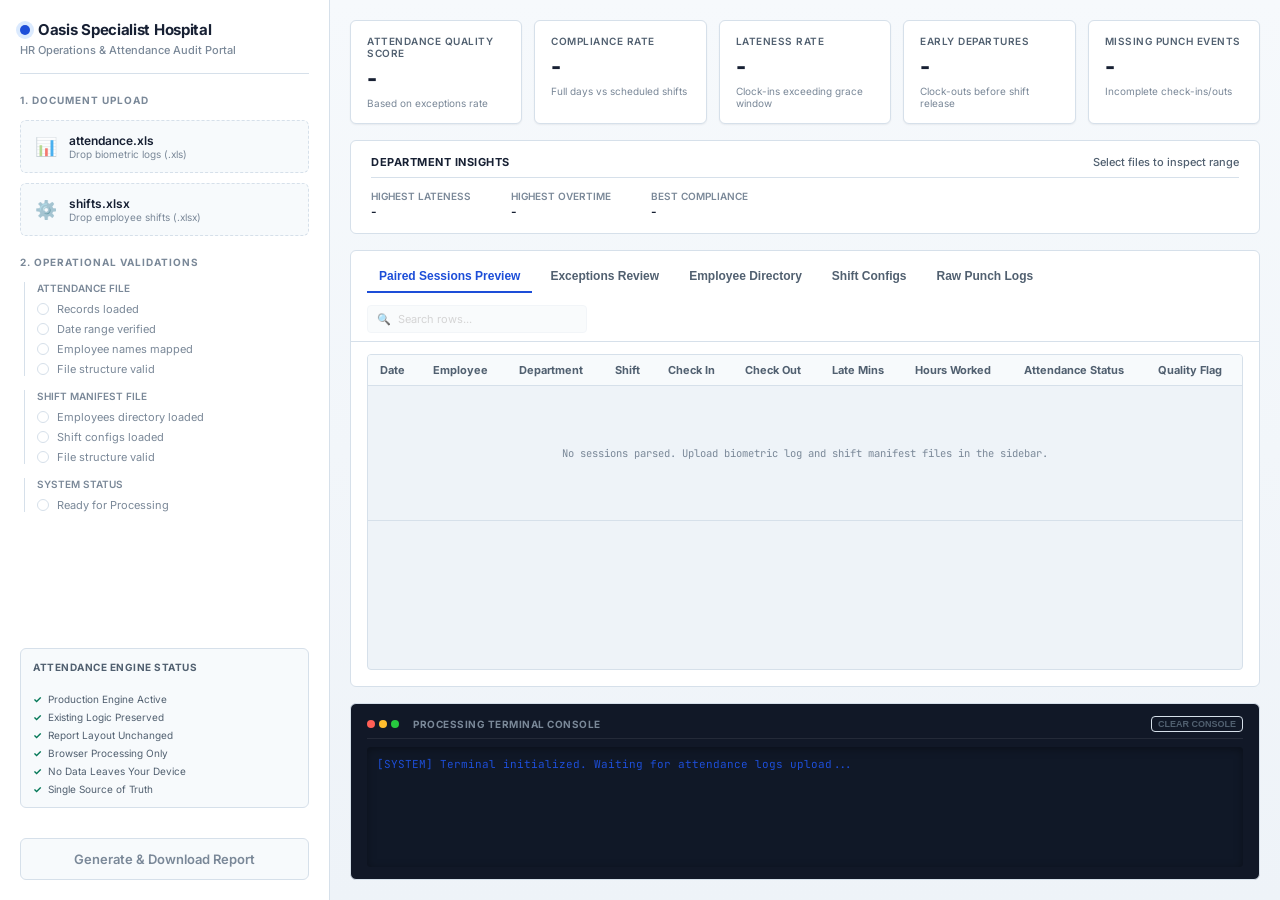
<file: index.html>
<!DOCTYPE html>
<html lang="en">
<head>
  <meta charset="UTF-8">
  <meta name="viewport" content="width=device-width, initial-scale=1.0">
  <title>Oasis Specialist Hospital - Attendance Audit Operations</title>
  <!-- Google Fonts: Inter for developer-grade clean typography -->
  <link rel="preconnect" href="https://fonts.googleapis.com">
  <link rel="preconnect" href="https://fonts.gstatic.com" crossorigin>
  <link href="https://fonts.googleapis.com/css2?family=Inter:wght@300;400;500;600;700;800&family=JetBrains+Mono:wght@400;500;600&display=swap" rel="stylesheet">
  <link rel="stylesheet" href="styles.css">
</head>
<body>
  <div class="app-layout">
    
    <!-- Left Sidebar: Controls & Verifications -->
    <aside class="app-sidebar">
      
      <!-- Brand & Status -->
      <div class="brand-section">
        <div class="brand-header">
          <span class="brand-logo-dot"></span>
          <h1>Oasis Specialist Hospital</h1>
        </div>
        <p class="brand-desc">HR Operations & Attendance Audit Portal</p>
      </div>

      <!-- Upload Actions Group -->
      <div class="sidebar-section">
        <h3 class="section-title">1. Document Upload</h3>
        <div class="upload-zones-stack">
          <!-- Attendance File Zone -->
          <div class="compact-upload-zone" id="attendance-zone">
            <input type="file" id="attendance-file" accept=".xls,.xlsx" />
            <div class="upload-zone-inner">
              <span class="upload-icon">📊</span>
              <div class="upload-details">
                <span class="upload-title" id="attendance-name">attendance.xls</span>
                <span class="upload-subtitle" id="attendance-helper">Drop biometric logs (.xls)</span>
              </div>
            </div>
          </div>

          <!-- Shifts File Zone -->
          <div class="compact-upload-zone" id="shifts-zone">
            <input type="file" id="shifts-file" accept=".xlsx" />
            <div class="upload-zone-inner">
              <span class="upload-icon">⚙️</span>
              <div class="upload-details">
                <span class="upload-title" id="shifts-name">shifts.xlsx</span>
                <span class="upload-subtitle" id="shifts-helper">Drop employee shifts (.xlsx)</span>
              </div>
            </div>
          </div>
        </div>
      </div>

      <!-- Dynamic File Validation Checklist -->
      <div class="sidebar-section">
        <h3 class="section-title">2. Operational Validations</h3>
        <div class="validation-checklist">
          <!-- Attendance validations -->
          <div class="checklist-group">
            <span class="group-header">Attendance File</span>
            <div class="checklist-item pending" id="chk-att-loaded">
              <span class="check-icon"></span>
              <span class="check-lbl">Records loaded</span>
            </div>
            <div class="checklist-item pending" id="chk-att-range">
              <span class="check-icon"></span>
              <span class="check-lbl">Date range verified</span>
            </div>
            <div class="checklist-item pending" id="chk-att-names">
              <span class="check-icon"></span>
              <span class="check-lbl">Employee names mapped</span>
            </div>
            <div class="checklist-item pending" id="chk-att-struct">
              <span class="check-icon"></span>
              <span class="check-lbl">File structure valid</span>
            </div>
          </div>
          
          <!-- Shift validations -->
          <div class="checklist-group">
            <span class="group-header">Shift Manifest File</span>
            <div class="checklist-item pending" id="chk-shift-loaded">
              <span class="check-icon"></span>
              <span class="check-lbl">Employees directory loaded</span>
            </div>
            <div class="checklist-item pending" id="chk-shift-rules">
              <span class="check-icon"></span>
              <span class="check-lbl">Shift configs loaded</span>
            </div>
            <div class="checklist-item pending" id="chk-shift-struct">
              <span class="check-icon"></span>
              <span class="check-lbl">File structure valid</span>
            </div>
          </div>

          <!-- System Validation -->
          <div class="checklist-group">
            <span class="group-header">System Status</span>
            <div class="checklist-item pending" id="chk-sys-ready">
              <span class="check-icon"></span>
              <span class="check-lbl">Ready for Processing</span>
            </div>
          </div>
        </div>
      </div>

      <!-- Trust & Transparency Compliance Box -->
      <div class="sidebar-section trust-section">
        <h4 class="trust-title">Attendance Engine Status</h4>
        <ul class="trust-list">
          <li class="trust-item"><span class="trust-marker">✓</span> Production Engine Active</li>
          <li class="trust-item"><span class="trust-marker">✓</span> Existing Logic Preserved</li>
          <li class="trust-item"><span class="trust-marker">✓</span> Report Layout Unchanged</li>
          <li class="trust-item"><span class="trust-marker">✓</span> Browser Processing Only</li>
          <li class="trust-item"><span class="trust-marker">✓</span> No Data Leaves Your Device</li>
          <li class="trust-item"><span class="trust-marker">✓</span> Single Source of Truth</li>
        </ul>
      </div>

      <!-- Primary Action Trigger -->
      <div class="sidebar-action-container">
        <button id="generate-btn" class="btn btn-primary" disabled>
          <span class="btn-text">Generate & Download Report</span>
          <span class="btn-spinner hidden"></span>
        </button>
      </div>

    </aside>

    <!-- Right Column: Main Operations Panel -->
    <main class="app-main">
      
      <!-- Metrics Dashboard -->
      <section class="dashboard-row">
        <!-- Metric: Quality Indicator -->
        <div class="metric-card" id="card-quality">
          <span class="metric-label">Attendance Quality Score</span>
          <div class="metric-value-container">
            <span class="metric-number" id="val-quality">-</span>
            <span class="metric-badge hidden" id="badge-quality">Excellent</span>
          </div>
          <span class="metric-subtext" id="subtext-quality">Based on exceptions rate</span>
        </div>

        <!-- Metric: Compliance -->
        <div class="metric-card" id="card-compliance">
          <span class="metric-label">Compliance Rate</span>
          <div class="metric-value-container">
            <span class="metric-number" id="val-compliance">-</span>
          </div>
          <span class="metric-subtext" id="subtext-compliance">Full days vs scheduled shifts</span>
        </div>

        <!-- Metric: Lateness -->
        <div class="metric-card" id="card-lateness">
          <span class="metric-label">Lateness Rate</span>
          <div class="metric-value-container">
            <span class="metric-number" id="val-lateness">-</span>
          </div>
          <span class="metric-subtext" id="subtext-lateness">Clock-ins exceeding grace window</span>
        </div>

        <!-- Metric: Early Departures -->
        <div class="metric-card" id="card-early-dep">
          <span class="metric-label">Early Departures</span>
          <div class="metric-value-container">
            <span class="metric-number" id="val-early-dep">-</span>
          </div>
          <span class="metric-subtext" id="subtext-early-dep">Clock-outs before shift release</span>
        </div>

        <!-- Metric: Incomplete Log Count -->
        <div class="metric-card" id="card-missing">
          <span class="metric-label">Missing Punch Events</span>
          <div class="metric-value-container">
            <span class="metric-number" id="val-missing">-</span>
          </div>
          <span class="metric-subtext" id="subtext-missing">Incomplete check-ins/outs</span>
        </div>
      </section>

      <!-- Department Operational Insights & Date Range -->
      <section class="insights-grid-row">
        <div class="insights-card">
          <div class="insights-header">
            <h3>Department Insights</h3>
            <span class="audit-range-lbl" id="audit-range-lbl">Select files to inspect range</span>
          </div>
          <div class="insights-split">
            <div class="insight-pill">
              <span class="insight-label">Highest Lateness</span>
              <span class="insight-value" id="insight-high-late">-</span>
            </div>
            <div class="insight-pill">
              <span class="insight-label">Highest Overtime</span>
              <span class="insight-value" id="insight-high-ot">-</span>
            </div>
            <div class="insight-pill">
              <span class="insight-label">Best Compliance</span>
              <span class="insight-value" id="insight-best-comp">-</span>
            </div>
          </div>
        </div>
      </section>

      <!-- Primary Workspace: Previews & Reviews -->
      <section class="workspace-card">
        
        <div class="workspace-header">
          <!-- Workspace Tabs -->
          <div class="workspace-tabs">
            <button class="tab-btn active" data-tab="tab-sessions">Paired Sessions Preview</button>
            <button class="tab-btn" data-tab="tab-exceptions">Exceptions Review</button>
            <button class="tab-btn" data-tab="tab-employees">Employee Directory</button>
            <button class="tab-btn" data-tab="tab-rules">Shift Configs</button>
            <button class="tab-btn" data-tab="tab-raw">Raw Punch Logs</button>
          </div>

          <!-- Table Search input -->
          <div class="search-box-wrapper">
            <input type="text" id="table-search" placeholder="Search rows..." disabled />
            <span class="search-icon">🔍</span>
          </div>
        </div>

        <div class="workspace-body">
          
          <!-- Tab: Paired Sessions Preview -->
          <div class="tab-pane active" id="tab-sessions">
            <div class="table-outer">
              <table id="tbl-sessions">
                <thead>
                  <tr>
                    <th>Date</th>
                    <th>Employee</th>
                    <th>Department</th>
                    <th>Shift</th>
                    <th>Check In</th>
                    <th>Check Out</th>
                    <th>Late Mins</th>
                    <th>Hours Worked</th>
                    <th>Attendance Status</th>
                    <th>Quality Flag</th>
                  </tr>
                </thead>
                <tbody>
                  <tr class="empty-row"><td colspan="10">No sessions parsed. Upload biometric log and shift manifest files in the sidebar.</td></tr>
                </tbody>
              </table>
            </div>
          </div>

          <!-- Tab: Exceptions Review -->
          <div class="tab-pane" id="tab-exceptions">
            <!-- Exceptions Category Sub-Filter -->
            <div class="exceptions-filters">
              <button class="sub-filter-btn active" data-filter="all">All Exceptions</button>
              <button class="sub-filter-btn" data-filter="missing">Missing Punches</button>
              <button class="sub-filter-btn" data-filter="unknown">Unknown Employees</button>
              <button class="sub-filter-btn" data-filter="rest-day">Rest Day Punch</button>
              <button class="sub-filter-btn" data-filter="duplicates">Duplicates Removed</button>
              <button class="sub-filter-btn" data-filter="anomalies">Anomalies</button>
            </div>
            
            <div class="table-outer">
              <table id="tbl-exceptions">
                <thead>
                  <tr>
                    <th>Date/Time</th>
                    <th>Employee</th>
                    <th>Department</th>
                    <th>Type</th>
                    <th>Details</th>
                  </tr>
                </thead>
                <tbody>
                  <tr class="empty-row"><td colspan="5">No exceptions parsed. Upload files to verify anomalies.</td></tr>
                </tbody>
              </table>
            </div>
          </div>

          <!-- Tab: Employee Directory -->
          <div class="tab-pane" id="tab-employees">
            <div class="table-outer">
              <table id="tbl-employees">
                <thead>
                  <tr>
                    <th>Name</th>
                    <th>Department</th>
                    <th>Designated Shift Code</th>
                    <th>Rest Day</th>
                  </tr>
                </thead>
                <tbody>
                  <tr class="empty-row"><td colspan="4">No employee database parsed. Upload shifts file.</td></tr>
                </tbody>
              </table>
            </div>
          </div>

          <!-- Tab: Shift Configs -->
          <div class="tab-pane" id="tab-rules">
            <div class="table-outer">
              <table id="tbl-rules">
                <thead>
                  <tr>
                    <th>Shift ID</th>
                    <th>Start Time</th>
                    <th>End Time</th>
                    <th>Night Shift</th>
                  </tr>
                </thead>
                <tbody>
                  <tr class="empty-row"><td colspan="4">No shift configs parsed. Upload shifts file.</td></tr>
                </tbody>
              </table>
            </div>
          </div>

          <!-- Tab: Raw Punch Logs -->
          <div class="tab-pane" id="tab-raw">
            <div class="table-outer">
              <table id="tbl-raw">
                <thead>
                  <tr>
                    <th>Name</th>
                    <th>Timestamp</th>
                    <th>State</th>
                    <th>Department</th>
                  </tr>
                </thead>
                <tbody>
                  <tr class="empty-row"><td colspan="4">No biometric logs parsed. Upload attendance file.</td></tr>
                </tbody>
              </table>
            </div>
          </div>

        </div>

      </section>

      <!-- Terminal Log Console -->
      <section class="console-section">
        <div class="console-header">
          <div class="console-dots">
            <span class="dot"></span>
            <span class="dot"></span>
            <span class="dot"></span>
          </div>
          <span class="console-title">Processing Terminal Console</span>
          <button class="console-clear-btn" id="clear-console">Clear Console</button>
        </div>
        <div class="console-body" id="console-log-box">
          <div class="log-entry system-msg">[SYSTEM] Terminal initialized. Waiting for attendance logs upload...</div>
        </div>
      </section>

    </main>

  </div>

  <!-- Shared Excel parsing and compilation scripts -->
  <script src="lib/xlsx.full.min.js"></script>
  <script src="lib/exceljs.min.js"></script>

  <!-- Client-side audit application scripts -->
  <script src="engine.js"></script>
  <script src="app.js"></script>
</body>
</html>
</file>
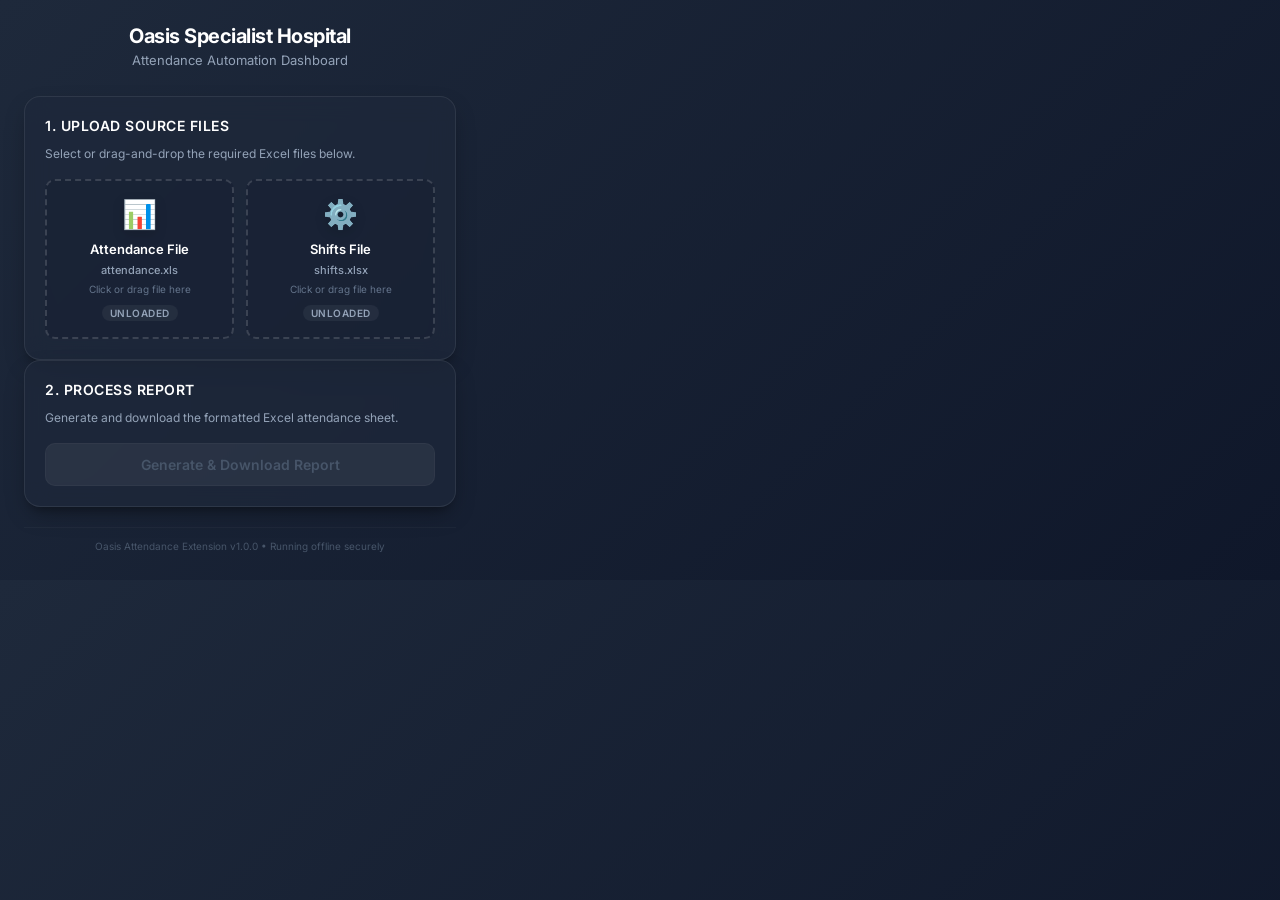
<file: extension/popup.html>
<!DOCTYPE html>
<html lang="en">
<head>
  <meta charset="UTF-8">
  <meta name="viewport" content="width=device-width, initial-scale=1.0">
  <title>Oasis Attendance Automation</title>
  <link rel="stylesheet" href="style.css">
</head>
<body>
  <div class="container">
    <header>
      <h1>Oasis Specialist Hospital</h1>
      <p class="subtitle">Attendance Automation Dashboard</p>
    </header>

    <main>
      <!-- Upload Card -->
      <div class="card">
        <h2>1. Upload Source Files</h2>
        <p class="description">Select or drag-and-drop the required Excel files below.</p>
        
        <div class="upload-group">
          <!-- Attendance File Upload -->
          <div class="upload-zone" id="attendance-zone">
            <input type="file" id="attendance-file" accept=".xls,.xlsx" />
            <div class="zone-content">
              <span class="icon">📊</span>
              <span class="title">Attendance File</span>
              <span class="file-name" id="attendance-name">attendance.xls</span>
              <span class="file-info" id="attendance-info">Click or drag file here</span>
            </div>
            <div class="status-indicator" id="attendance-status">Unloaded</div>
          </div>

          <!-- Shifts File Upload -->
          <div class="upload-zone" id="shifts-zone">
            <input type="file" id="shifts-file" accept=".xlsx" />
            <div class="zone-content">
              <span class="icon">⚙️</span>
              <span class="title">Shifts File</span>
              <span class="file-name" id="shifts-name">shifts.xlsx</span>
              <span class="file-info" id="shifts-info">Click or drag file here</span>
            </div>
            <div class="status-indicator" id="shifts-status">Unloaded</div>
          </div>
        </div>
      </div>

      <!-- Action Card -->
      <div class="card action-card">
        <h2>2. Process Report</h2>
        <p class="description">Generate and download the formatted Excel attendance sheet.</p>
        
        <button id="generate-btn" class="btn btn-primary" disabled>
          <span class="btn-text">Generate & Download Report</span>
          <span class="btn-spinner hidden"></span>
        </button>

        <div class="log-container hidden" id="log-container">
          <h3>Processing Log</h3>
          <div class="log-box" id="log-box"></div>
        </div>
      </div>
    </main>

    <footer>
      <p>Oasis Attendance Extension v1.0.0 &bull; Running offline securely</p>
    </footer>
  </div>

  <!-- External Library Dependencies -->
  <script src="lib/xlsx.full.min.js"></script>
  <script src="lib/exceljs.min.js"></script>
  <!-- Extension Main Code -->
  <script src="popup.js"></script>
</body>
</html>
</file>
<file: styles.css>
/* ==========================================================================
   OASIS ATTENDANCE AUDIT PORTAL - STRIPE & LINEAR INSPIRED UI STYLE SHEET
   ========================================================================== */

:root {
  /* Light operations dashboard palette */
  --bg-app: #eef3f8;
  --bg-panel: #ffffff;
  --bg-panel-alt: #f7fafc;
  --bg-soft: #e8f1f8;
  --border-color: #d6e0ea;
  --border-strong: #b8c7d6;
  --border-focus: #2563eb;
  
  /* Brand accents */
  --primary: #1d4ed8;
  --primary-hover: #1e40af;
  --primary-soft: #dbeafe;
  
  /* State Colors */
  --success: #047857;
  --success-bg: #ecfdf5;
  --success-border: #a7f3d0;
  --warning: #b45309;
  --warning-bg: #fffbeb;
  --warning-border: #fde68a;
  --error: #be123c;
  --error-bg: #fff1f2;
  --error-border: #fecdd3;
  --info: #0369a1;
  --info-bg: #f0f9ff;
  --info-border: #bae6fd;

  /* Typography */
  --font-sans: 'Inter', -apple-system, BlinkMacSystemFont, "Segoe UI", Roboto, Helvetica, Arial, sans-serif;
  --font-mono: 'JetBrains Mono', 'Fira Code', 'Courier New', Courier, monospace;
  
  /* Text states */
  --text-primary: #172033;
  --text-secondary: #516070;
  --text-muted: #7a8898;
  --text-dark: #172033;
  --text-inverse: #ffffff;

  /* Layout tokens */
  --radius-md: 6px;
  --radius-sm: 4px;
  --shadow-sm: 0 1px 2px rgba(15, 23, 42, 0.06);
  --shadow-md: 0 12px 28px rgba(15, 23, 42, 0.08);
  --transition-fast: all 0.15s ease;
}
/* Base resets & setups */
* {
  box-sizing: border-box;
  margin: 0;
  padding: 0;
}

body {
  font-family: var(--font-sans);
  background: linear-gradient(180deg, #f6f9fc 0%, var(--bg-app) 100%);
  color: var(--text-primary);
  height: 100vh;
  width: 100vw;
  overflow: hidden;
  display: flex;
}

/* Base App Layout structure */
.app-layout {
  display: flex;
  width: 100vw;
  height: 100vh;
  overflow: hidden;
  flex-grow: 1;
}

/* -------------------------------------
   SIDEBAR CONTROLS
   ------------------------------------- */
.app-sidebar {
  width: 330px;
  height: 100%;
  background: var(--bg-panel);
  border-right: 1px solid var(--border-color);
  padding: 20px;
  display: flex;
  flex-direction: column;
  gap: 20px;
  flex-shrink: 0;
  overflow-y: auto;
}

/* Brand Section */
.brand-section {
  padding-bottom: 16px;
  border-bottom: 1px solid var(--border-color);
}

.brand-header {
  display: flex;
  align-items: center;
  gap: 8px;
  margin-bottom: 4px;
}

.brand-logo-dot {
  width: 10px;
  height: 10px;
  background: var(--primary);
  border-radius: 50%;
  box-shadow: 0 0 0 4px var(--primary-soft);
}

.brand-header h1 {
  font-size: 15px;
  font-weight: 700;
  color: var(--text-primary);
  letter-spacing: -0.3px;
}

.brand-desc {
  font-size: 11px;
  color: var(--text-muted);
  font-weight: 500;
}

/* Sidebar Section Headers */
.sidebar-section {
  display: flex;
  flex-direction: column;
  gap: 12px;
}

.section-title {
  font-size: 10px;
  text-transform: uppercase;
  letter-spacing: 1px;
  color: var(--text-muted);
  font-weight: 700;
  margin-bottom: 2px;
}

/* Compact Upload Zones */
.upload-zones-stack {
  display: flex;
  flex-direction: column;
  gap: 10px;
}

.compact-upload-zone {
  border: 1px dashed var(--border-color);
  border-radius: var(--radius-md);
  background: var(--bg-panel-alt);
  padding: 12px 14px;
  position: relative;
  cursor: pointer;
  transition: var(--transition-fast);
}

.compact-upload-zone:hover {
  border-color: var(--primary);
  background: var(--primary-soft);
}

.compact-upload-zone.loaded {
  border-style: solid;
  border-color: var(--success-border);
  background: var(--success-bg);
}

.compact-upload-zone input[type="file"] {
  position: absolute;
  top: 0; left: 0; width: 100%; height: 100%;
  opacity: 0;
  cursor: pointer;
  z-index: 10;
}

.upload-zone-inner {
  display: flex;
  align-items: center;
  gap: 12px;
  pointer-events: none;
}

.upload-icon {
  font-size: 18px;
  opacity: 0.7;
}

.compact-upload-zone.loaded .upload-icon {
  color: var(--success);
  opacity: 1;
}

.upload-details {
  display: flex;
  flex-direction: column;
  min-width: 0;
}

.upload-title {
  font-size: 12px;
  font-weight: 600;
  color: var(--text-primary);
  white-space: nowrap;
  overflow: hidden;
  text-overflow: ellipsis;
  max-width: 220px;
}

.upload-subtitle {
  font-size: 10px;
  color: var(--text-muted);
}

.compact-upload-zone.loaded .upload-subtitle {
  color: var(--success);
  font-weight: 500;
}

/* Validation Checklist Styles */
.validation-checklist {
  display: flex;
  flex-direction: column;
  gap: 14px;
}

.checklist-group {
  display: flex;
  flex-direction: column;
  gap: 6px;
  border-left: 1px solid var(--border-color);
  padding-left: 12px;
  margin-left: 4px;
}

.group-header {
  font-size: 10px;
  font-weight: 600;
  color: var(--text-muted);
  text-transform: uppercase;
  margin-bottom: 2px;
}

.checklist-item {
  display: flex;
  align-items: center;
  gap: 8px;
  font-size: 11px;
  color: var(--text-muted);
  transition: var(--transition-fast);
}

.check-icon {
  width: 12px;
  height: 12px;
  border: 1px solid var(--border-color);
  border-radius: 50%;
  display: flex;
  align-items: center;
  justify-content: center;
  flex-shrink: 0;
  transition: var(--transition-fast);
}

.checklist-item.success {
  color: var(--text-primary);
}

.checklist-item.success .check-icon {
  background: var(--success);
  border-color: var(--success);
}

.checklist-item.success .check-icon::after {
  content: '\2713';
  color: var(--text-inverse);
  font-size: 9px;
  font-weight: 800;
}

.checklist-item.warning {
  color: var(--text-primary);
}

.checklist-item.warning .check-icon {
  background: var(--warning);
  border-color: var(--warning);
}

.checklist-item.warning .check-icon::after {
  content: '\2713';
  color: var(--text-inverse);
  font-size: 9px;
  font-weight: 800;
}

/* Trust & Transparency Panel styling */
.trust-section {
  background: var(--bg-panel-alt);
  border: 1px solid var(--border-color);
  border-radius: var(--radius-md);
  padding: 12px;
  margin-top: auto;
}

.trust-title {
  font-size: 10px;
  text-transform: uppercase;
  letter-spacing: 0.5px;
  color: var(--text-secondary);
  font-weight: 700;
  margin-bottom: 8px;
}

.trust-list {
  list-style: none;
  display: flex;
  flex-direction: column;
  gap: 6px;
}

.trust-item {
  font-size: 10px;
  color: var(--text-secondary);
  display: flex;
  align-items: center;
  gap: 6px;
}

.trust-marker {
  color: var(--success);
  font-weight: 700;
}

/* Action button in sidebar */
.sidebar-action-container {
  padding-top: 10px;
}

.btn {
  font-family: var(--font-sans);
  font-size: 13px;
  font-weight: 600;
  padding: 12px 16px;
  border-radius: var(--radius-md);
  border: none;
  cursor: pointer;
  transition: var(--transition-fast);
  display: flex;
  align-items: center;
  justify-content: center;
  gap: 8px;
  width: 100%;
}

.btn-primary {
  background: var(--primary);
  color: var(--text-inverse);
  border: 1px solid var(--primary-hover);
}

.btn-primary:hover:not(:disabled) {
  background: var(--primary-hover);
}

.btn:disabled {
  background: var(--bg-panel-alt);
  border: 1px solid var(--border-color);
  color: var(--text-muted);
  cursor: not-allowed;
}

/* -------------------------------------
   MAIN OPERATIONS PANEL
   ------------------------------------- */
.app-main {
  flex-grow: 1;
  height: 100%;
  padding: 20px;
  overflow-y: auto;
  display: flex;
  flex-direction: column;
  gap: 16px;
  min-width: 0;
}

/* Operational Metrics Grid */
.dashboard-row {
  display: grid;
  grid-template-columns: repeat(5, 1fr);
  gap: 12px;
}

.metric-card {
  background: var(--bg-panel);
  border: 1px solid var(--border-color);
  border-radius: var(--radius-md);
  padding: 14px 16px;
  display: flex;
  flex-direction: column;
  gap: 6px;
  box-shadow: var(--shadow-sm);
  transition: var(--transition-fast);
}

.metric-card:hover {
  border-color: var(--border-strong);
}

.metric-label {
  font-size: 10px;
  text-transform: uppercase;
  letter-spacing: 0.5px;
  color: var(--text-secondary);
  font-weight: 600;
}

.metric-value-container {
  display: flex;
  align-items: center;
  gap: 8px;
}

.metric-number {
  font-size: 22px;
  font-weight: 800;
  color: var(--text-primary);
  letter-spacing: -0.5px;
}

.metric-badge {
  font-size: 9px;
  font-weight: 700;
  text-transform: uppercase;
  padding: 2px 6px;
  border-radius: var(--radius-sm);
}

.metric-badge.excellent {
  background: var(--success-bg);
  border: 1px solid var(--success-border);
  color: var(--success);
}
.metric-badge.good {
  background: var(--info-bg);
  border: 1px solid var(--info-border);
  color: var(--info);
}
.metric-badge.warning {
  background: var(--warning-bg);
  border: 1px solid var(--warning-border);
  color: var(--warning);
}
.metric-badge.critical {
  background: var(--error-bg);
  border: 1px solid var(--error-border);
  color: var(--error);
}

.metric-subtext {
  font-size: 10px;
  color: var(--text-muted);
}

/* Department Insights Card */
.insights-grid-row {
  display: flex;
  width: 100%;
}

.insights-card {
  background: var(--bg-panel);
  border: 1px solid var(--border-color);
  border-radius: var(--radius-md);
  padding: 14px 20px;
  width: 100%;
  display: flex;
  flex-direction: column;
  gap: 12px;
}

.insights-header {
  display: flex;
  justify-content: space-between;
  align-items: center;
  border-bottom: 1px solid var(--border-color);
  padding-bottom: 8px;
}

.insights-header h3 {
  font-size: 11px;
  text-transform: uppercase;
  letter-spacing: 0.5px;
  color: var(--text-primary);
  font-weight: 700;
}

.audit-range-lbl {
  font-size: 11px;
  color: var(--text-secondary);
  font-weight: 500;
}

.insights-split {
  display: flex;
  gap: 40px;
}

.insight-pill {
  display: flex;
  flex-direction: column;
  gap: 2px;
}

.insight-label {
  font-size: 10px;
  color: var(--text-muted);
  text-transform: uppercase;
  font-weight: 600;
}

.insight-value {
  font-size: 12px;
  font-weight: 600;
  color: var(--text-primary);
}

/* Workspace Card (Tabs & Table area) */
.workspace-card {
  background: var(--bg-panel);
  border: 1px solid var(--border-color);
  border-radius: var(--radius-md);
  flex-grow: 1;
  display: flex;
  flex-direction: column;
  overflow: hidden;
  min-height: 380px;
}

.workspace-header {
  display: flex;
  justify-content: space-between;
  align-items: center;
  border-bottom: 1px solid var(--border-color);
  padding: 10px 16px 0 16px;
  flex-wrap: wrap;
  gap: 12px;
}

.workspace-tabs {
  display: flex;
  gap: 6px;
}

.tab-btn {
  background: transparent;
  border: none;
  color: var(--text-secondary);
  font-size: 12px;
  font-weight: 600;
  padding: 8px 12px;
  cursor: pointer;
  border-radius: var(--radius-md) var(--radius-md) 0 0;
  border-bottom: 2px solid transparent;
  transition: var(--transition-fast);
}

.tab-btn:hover {
  color: var(--text-primary);
}

.tab-btn.active {
  color: var(--primary);
  border-bottom-color: var(--primary);
}

/* Table Search input */
.search-box-wrapper {
  position: relative;
  display: flex;
  align-items: center;
  margin-bottom: 8px;
}

.search-box-wrapper input {
  background: var(--bg-app);
  border: 1px solid var(--border-color);
  border-radius: var(--radius-sm);
  padding: 6px 12px 6px 30px;
  font-family: inherit;
  font-size: 11px;
  color: var(--text-primary);
  width: 220px;
  transition: var(--transition-fast);
}

.search-box-wrapper input:focus {
  outline: none;
  border-color: var(--primary);
}

.search-box-wrapper input:disabled {
  opacity: 0.3;
  cursor: not-allowed;
}

.search-icon {
  position: absolute;
  left: 10px;
  font-size: 11px;
  color: var(--text-muted);
  pointer-events: none;
}

/* Exceptions sub-filter bar */
.exceptions-filters {
  display: flex;
  gap: 8px;
  padding: 10px 16px;
  border-bottom: 1px solid var(--border-color);
  background: var(--bg-panel-alt);
  overflow-x: auto;
}

.sub-filter-btn {
  background: var(--bg-panel-alt);
  border: 1px solid var(--border-color);
  border-radius: 20px;
  color: var(--text-secondary);
  font-size: 10px;
  font-weight: 600;
  padding: 4px 12px;
  cursor: pointer;
  transition: var(--transition-fast);
  white-space: nowrap;
}

.sub-filter-btn:hover {
  border-color: var(--primary);`r`n  color: var(--primary);
}

.sub-filter-btn.active {
  background: var(--primary);
  border-color: var(--primary);
  color: var(--text-inverse);
}

/* Table rendering core style sheet */
.workspace-body {
  padding: 12px 16px 16px 16px;
  flex-grow: 1;
  display: flex;
  flex-direction: column;
  min-height: 0;
}

.tab-pane {
  display: none;
  flex-grow: 1;
  min-height: 0;
}

.tab-pane.active {
  display: flex;
  flex-direction: column;
}

.table-outer {
  flex-grow: 1;
  overflow-y: auto;
  border: 1px solid var(--border-color);
  border-radius: var(--radius-sm);
  background: var(--bg-app);
}

table {
  width: 100%;
  border-collapse: collapse;
  text-align: left;
  font-size: 11px;
}

th {
  background: var(--bg-panel-alt);
  color: var(--text-secondary);
  font-weight: 700;
  padding: 8px 12px;
  position: sticky;
  top: 0;
  z-index: 10;
  border-bottom: 1px solid var(--border-color);
}

td {
  padding: 8px 12px;
  border-bottom: 1px solid var(--border-color);
  color: var(--text-primary);
  white-space: nowrap;
  max-width: 200px;
  text-overflow: ellipsis;
  overflow: hidden;
}

tr:nth-child(even) td {
  background: rgba(255, 255, 255, 0.005);
}

tr:hover td {
  background: rgba(255, 255, 255, 0.02);
}

/* Monospace text for table numbers */
#tbl-sessions td:nth-child(1),
#tbl-sessions td:nth-child(5),
#tbl-sessions td:nth-child(6),
#tbl-sessions td:nth-child(7),
#tbl-sessions td:nth-child(8),
#tbl-exceptions td:nth-child(1),
#tbl-rules td:nth-child(2),
#tbl-rules td:nth-child(3),
#tbl-raw td:nth-child(2) {
  font-family: var(--font-mono);
  font-size: 10.5px;
}

/* Inline badges for statuses inside tables */
.status-badge {
  display: inline-block;
  padding: 2px 6px;
  border-radius: var(--radius-sm);
  font-weight: 600;
  font-size: 10px;
}

.status-badge.on-time {
  background: var(--success-bg);
  border: 1px solid var(--success-border);
  color: var(--success);
}
.status-badge.late {
  background: var(--error-bg);
  border: 1px solid var(--error-border);
  color: var(--error);
}
.status-badge.warning {
  background: var(--warning-bg);
  border: 1px solid var(--warning-border);
  color: var(--warning);
}
.status-badge.muted {
  background: var(--bg-panel-alt);
  border: 1px solid var(--border-color);
  color: var(--text-secondary);
}

.anomaly-flag {
  color: var(--warning);
  font-weight: 600;
}

.empty-row td {
  text-align: center;
  color: var(--text-muted);
  padding: 60px;
}

/* -------------------------------------
   TERMINAL CONSOLE
   ------------------------------------- */
.console-section {
  background: #111827;
  border: 1px solid var(--border-color);
  border-radius: var(--radius-md);
  padding: 12px 16px;
  display: flex;
  flex-direction: column;
  gap: 8px;
}

.console-header {
  display: flex;
  align-items: center;
  gap: 6px;
  border-bottom: 1px solid rgba(255, 255, 255, 0.08);
  padding-bottom: 6px;
}

.console-dots {
  display: flex;
  gap: 4px;
}

.console-dots .dot {
  width: 8px;
  height: 8px;
  border-radius: 50%;
  background: #1f2438;
}

.console-dots .dot:nth-child(1) { background: #ff5f56; }
.console-dots .dot:nth-child(2) { background: #ffbd2e; }
.console-dots .dot:nth-child(3) { background: #27c93f; }

.console-title {
  font-size: 10px;
  text-transform: uppercase;
  letter-spacing: 0.5px;
  color: var(--text-muted);
  font-weight: 700;
  margin-left: 8px;
}

.console-clear-btn {
  background: transparent;
  border: 1px solid var(--border-color);
  border-radius: var(--radius-sm);
  color: var(--text-secondary);
  font-size: 9px;
  font-weight: 600;
  text-transform: uppercase;
  padding: 2px 6px;
  cursor: pointer;
  margin-left: auto;
  transition: var(--transition-fast);
}

.console-clear-btn:hover {
  background: var(--bg-panel-alt);
  color: var(--text-inverse);
}

.console-body {
  height: 120px;
  overflow-y: auto;
  font-family: var(--font-mono);
  font-size: 11px;
  color: #dbeafe;
  background: #101827;
  border-radius: var(--radius-sm);
  padding: 10px;
  display: flex;
  flex-direction: column;
  gap: 4px;
  box-shadow: inset 0 2px 8px rgba(0, 0, 0, 0.35);
  scroll-behavior: smooth;
}

.log-entry {
  line-height: 1.4;
  word-break: break-all;
  white-space: pre-wrap;
}

.log-entry.info { color: var(--text-secondary); }
.log-entry.success { color: var(--success); font-weight: 500; }
.log-entry.warning { color: var(--warning); }
.log-entry.error { color: var(--error); font-weight: 600; }
.log-entry.system-msg { color: var(--primary); }

/* Utilities */
.hidden {
  display: none !important;
}

/* Scrollbars styling */
::-webkit-scrollbar {
  width: 6px;
  height: 6px;
}

::-webkit-scrollbar-track {
  background: var(--bg-panel-alt);
}

::-webkit-scrollbar-thumb {
  background: var(--border-color);
  border-radius: 3px;
}

::-webkit-scrollbar-thumb:hover {
  background: var(--text-muted);
}

@media (max-width: 1180px) {
  .dashboard-row {
    grid-template-columns: repeat(2, minmax(0, 1fr));
  }

  .insights-split {
    gap: 16px;
    flex-wrap: wrap;
  }
}

@media (max-width: 820px) {
  body {
    height: auto;
    min-height: 100vh;
    overflow: auto;
  }

  .app-layout {
    flex-direction: column;
    height: auto;
    min-height: 100vh;
    overflow: visible;
  }

  .app-sidebar {
    width: 100%;
    height: auto;
    max-height: none;
    border-right: 0;
    border-bottom: 1px solid var(--border-color);
  }

  .app-main {
    height: auto;
    overflow: visible;
  }

  .dashboard-row {
    grid-template-columns: 1fr;
  }

  .workspace-header {
    align-items: stretch;
  }

  .workspace-tabs,
  .exceptions-filters {
    overflow-x: auto;
  }

  .search-box-wrapper input {
    width: 100%;
  }
}
</file>
<file: extension/style.css>
@import url('https://fonts.googleapis.com/css2?family=Inter:wght@300;400;500;600;700&display=swap');

:root {
  --font-sans: 'Inter', -apple-system, BlinkMacSystemFont, "Segoe UI", Roboto, sans-serif;
  --bg-gradient: linear-gradient(135deg, #1e293b 0%, #0f172a 100%);
  --card-bg: rgba(30, 41, 59, 0.7);
  --card-border: rgba(255, 255, 255, 0.08);
  --text-primary: #f8fafc;
  --text-secondary: #94a3b8;
  --primary-color: #3b82f6;
  --primary-hover: #2563eb;
  --primary-gradient: linear-gradient(135deg, #3b82f6 0%, #1d4ed8 100%);
  --success-color: #10b981;
  --success-bg: rgba(16, 185, 129, 0.15);
  --error-color: #ef4444;
  --shadow-lg: 0 10px 25px -5px rgba(0, 0, 0, 0.3), 0 8px 10px -6px rgba(0, 0, 0, 0.3);
  --border-radius-lg: 16px;
  --border-radius-md: 10px;
}

* {
  box-sizing: border-box;
  margin: 0;
  padding: 0;
}

body {
  font-family: var(--font-sans);
  background: var(--bg-gradient);
  color: var(--text-primary);
  width: 480px;
  min-height: 580px;
  padding: 24px;
  overflow-y: auto;
  display: flex;
  flex-direction: column;
}

.container {
  display: flex;
  flex-direction: column;
  height: 100%;
  gap: 20px;
}

header {
  text-align: center;
  margin-bottom: 8px;
}

header h1 {
  font-size: 20px;
  font-weight: 700;
  letter-spacing: -0.5px;
  color: #ffffff;
  margin-bottom: 4px;
}

header .subtitle {
  font-size: 13px;
  color: var(--text-secondary);
  font-weight: 400;
}

.card {
  background: var(--card-bg);
  border: 1px solid var(--card-border);
  border-radius: var(--border-radius-lg);
  padding: 20px;
  backdrop-filter: blur(12px);
  -webkit-backdrop-filter: blur(12px);
  box-shadow: var(--shadow-lg);
  display: flex;
  flex-direction: column;
  gap: 12px;
}

.card h2 {
  font-size: 14px;
  font-weight: 600;
  text-transform: uppercase;
  letter-spacing: 0.5px;
  color: #ffffff;
}

.card .description {
  font-size: 12px;
  color: var(--text-secondary);
  line-height: 1.4;
  margin-bottom: 4px;
}

/* Upload zones */
.upload-group {
  display: flex;
  gap: 12px;
}

.upload-zone {
  flex: 1;
  border: 2px dashed rgba(255, 255, 255, 0.15);
  border-radius: var(--border-radius-md);
  padding: 16px;
  text-align: center;
  position: relative;
  cursor: pointer;
  transition: all 0.25s ease;
  display: flex;
  flex-direction: column;
  align-items: center;
  justify-content: center;
  min-height: 140px;
  background: rgba(15, 23, 42, 0.2);
}

.upload-zone:hover {
  border-color: var(--primary-color);
  background: rgba(59, 130, 246, 0.05);
}

.upload-zone.dragover {
  border-color: var(--success-color);
  background: rgba(16, 185, 129, 0.05);
  transform: scale(1.02);
}

.upload-zone.loaded {
  border-color: var(--success-color);
  border-style: solid;
  background: rgba(16, 185, 129, 0.02);
}

.upload-zone input[type="file"] {
  position: absolute;
  top: 0;
  left: 0;
  width: 100%;
  height: 100%;
  opacity: 0;
  cursor: pointer;
}

.zone-content {
  display: flex;
  flex-direction: column;
  align-items: center;
  gap: 6px;
  pointer-events: none;
}

.zone-content .icon {
  font-size: 28px;
  margin-bottom: 4px;
  filter: drop-shadow(0 4px 6px rgba(0,0,0,0.15));
}

.zone-content .title {
  font-size: 13px;
  font-weight: 600;
  color: #ffffff;
}

.zone-content .file-name {
  font-size: 11px;
  color: var(--text-secondary);
  word-break: break-all;
  max-width: 150px;
  white-space: nowrap;
  text-overflow: ellipsis;
  overflow: hidden;
  font-weight: 500;
}

.zone-content .file-info {
  font-size: 10px;
  color: #64748b;
}

.status-indicator {
  margin-top: 10px;
  font-size: 10px;
  font-weight: 600;
  padding: 2px 8px;
  border-radius: 20px;
  background: rgba(255, 255, 255, 0.05);
  color: var(--text-secondary);
  text-transform: uppercase;
  letter-spacing: 0.5px;
}

.upload-zone.loaded .status-indicator {
  background: var(--success-bg);
  color: var(--success-color);
}

/* Button styles */
.btn {
  font-family: var(--font-sans);
  font-size: 14px;
  font-weight: 600;
  padding: 12px 20px;
  border-radius: var(--border-radius-md);
  border: none;
  cursor: pointer;
  transition: all 0.2s cubic-bezier(0.4, 0, 0.2, 1);
  display: flex;
  align-items: center;
  justify-content: center;
  gap: 10px;
  width: 100%;
  box-shadow: 0 4px 12px rgba(59, 130, 246, 0.25);
  position: relative;
  overflow: hidden;
}

.btn-primary {
  background: var(--primary-gradient);
  color: #ffffff;
}

.btn-primary:hover:not(:disabled) {
  background: var(--primary-hover);
  transform: translateY(-1px);
  box-shadow: 0 6px 16px rgba(59, 130, 246, 0.35);
}

.btn-primary:active:not(:disabled) {
  transform: translateY(1px);
}

.btn:disabled {
  background: rgba(255, 255, 255, 0.06);
  color: #475569;
  cursor: not-allowed;
  box-shadow: none;
  border: 1px solid rgba(255, 255, 255, 0.03);
}

/* Processing Logs */
.log-container {
  margin-top: 14px;
  border-top: 1px solid rgba(255, 255, 255, 0.08);
  padding-top: 14px;
}

.log-container h3 {
  font-size: 11px;
  text-transform: uppercase;
  letter-spacing: 0.5px;
  color: var(--text-secondary);
  margin-bottom: 8px;
  font-weight: 600;
}

.log-box {
  background: #090d16;
  border: 1px solid rgba(255, 255, 255, 0.05);
  border-radius: var(--border-radius-md);
  padding: 12px;
  height: 130px;
  overflow-y: auto;
  font-family: "Courier New", Courier, monospace;
  font-size: 11px;
  color: #38bdf8;
  display: flex;
  flex-direction: column;
  gap: 6px;
  scroll-behavior: smooth;
  box-shadow: inset 0 2px 8px rgba(0,0,0,0.8);
}

.log-entry {
  line-height: 1.3;
}

.log-entry.info {
  color: var(--text-secondary);
}

.log-entry.success {
  color: var(--success-color);
  font-weight: bold;
}

.log-entry.warning {
  color: #fbbf24;
}

.log-entry.error {
  color: var(--error-color);
}

/* Spinner */
.btn-spinner {
  width: 16px;
  height: 16px;
  border: 2px solid rgba(255,255,255,0.3);
  border-radius: 50%;
  border-top-color: #ffffff;
  animation: spin 0.8s linear infinite;
}

.hidden {
  display: none !important;
}

@keyframes spin {
  to { transform: rotate(360deg); }
}

footer {
  text-align: center;
  font-size: 10px;
  color: #475569;
  margin-top: auto;
  padding-top: 12px;
  border-top: 1px solid rgba(255, 255, 255, 0.03);
}
</file>
